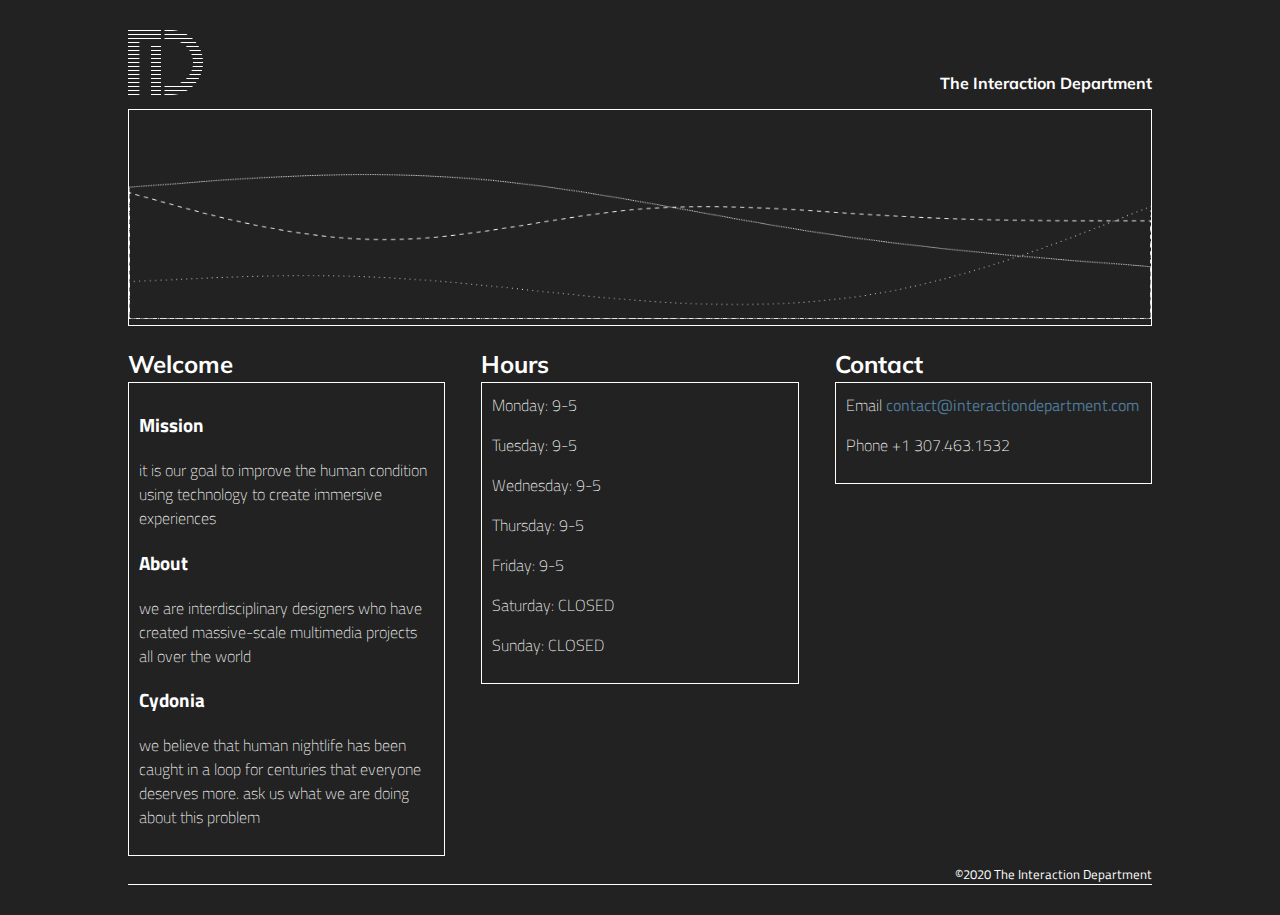
<file: index.html>
<!doctype html>
<html lang="en">
<head>
    <!-- Global site tag (gtag.js) - Google Analytics -->
    <script async src="https://www.googletagmanager.com/gtag/js?id=UA-163698081-1"></script>
    <script>
      window.dataLayer = window.dataLayer || [];
      function gtag(){dataLayer.push(arguments);}
      gtag('js', new Date());

      gtag('config', 'UA-163698081-1');
    </script>
    <title>The Interaction Department</title>    
    <meta name="viewport" content="width=device-width, initial-scale=1">
    <meta name="robots" content="index,follow">    
    <meta name="description" content="The Interaction Department">
    <link rel="apple-touch-icon" sizes="180x180" href="/apple-touch-icon.png">
    <link rel="icon" type="image/png" sizes="32x32" href="/favicon-32x32.png">
    <link rel="icon" type="image/png" sizes="16x16" href="/favicon-16x16.png">
    <link rel="manifest" href="/site.webmanifest">
    <link href="https://fonts.googleapis.com/css2?family=Muli:ital,wght@0,200;0,300;0,400;0,500;0,700;1,200;1,300;1,400;1,500&display=swap" rel="stylesheet">
    <link href="https://fonts.googleapis.com/css2?family=Titillium+Web:wght@200;300;400;600;700;900&display=swap" rel="stylesheet">
    <link href="assets/css/main.css" rel="stylesheet">
</head>

<body>
    <header>
        <img src="assets/images/logo/logomark.png" alt="The Interaction Department Logo">
        <h2 class="welcome-text">The Interaction Department</h2>
    </header>

    <aside class="visualization">
        <img src="assets/images/viz.png" class="visualization" alt="The Interaction Department data visualization">
    </aside>

    <section class="welcome">
        <h2>Welcome</h2>
        <aside>
            <div>
                <h3>Mission</h3>
                <p>it is our goal to improve the human condition using technology to create immersive experiences</p>
            </div>

            <div>
                <h3>About</h3>
                <p>we are interdisciplinary designers who have created massive-scale multimedia projects all over the world</p>
            </div>

            <div>
                <h3>Cydonia</h3>
                <p>we believe that human nightlife has been caught in a loop for centuries that everyone deserves more. ask us what we are doing about this problem</p>
            </div>
        </aside>
    </section>

    <section class="hours">
        <h2>Hours</h2>
        <aside>
            <p>
                Monday: <span class="hour">9-5</span>
            </p>
            <p>
                Tuesday: <span class="hour">9-5</span>
            </p>
            <p>
                Wednesday: <span class="hour">9-5</span>
            </p>
            <p>
                Thursday: <span class="hour">9-5</span>
            </p>
            <p>
                Friday: <span class="hour">9-5</span>
            </p>
            <p>
                Saturday: <span class="hour">closed</span>
            </p>
            <p>
                Sunday: <span class="hour">closed</span>
            </p>
        </aside>
    </section>

    <section class="contact">
        <h2>Contact</h2>
        <aside>
            <p>
                Email <a href="mailto:contact@interactiondepartment.com">contact@interactiondepartment.com</a>
            </p>
            <p>
                Phone <span>+1 307.463.1532</span>
            </p>
        </aside>
    </section>

    <footer>
        <small>&copy;2020 The Interaction Department</small>
    </footer>

</body>
</html>
</file>
<file: assets/css/main.css>
:root {
    --main-bg-color: #222;
    --main-text-color: #fff;
    --link-color: #4E7998;
}

html {
    box-sizing: border-box;
}
*, *:before, *:after {
    box-sizing: inherit;
}

body {
    font-family: 'Titillium Web', sans-serif;
    line-height: 1.5;
    color: var(--main-text-color);
    background-color: var(--main-bg-color);
    width: 80%;
    max-width: 1140px;
    margin: 30px auto;
}

h2 {
    font-family: 'Muli', sans-serif;
    margin: 0;
}

h2.welcome-text {
    display: flex;
    align-items: flex-end;
    justify-content: center;
    font-size: 1em;
}

p {
    font-weight: 200;
    margin-top: 0;
}

a {
    font-weight: 400;
    color: var(--link-color);
    text-decoration: none;
}

header {
    display: flex;
    justify-content: space-between;
    margin-bottom: 14px;
}

aside {
    border: 1px solid white;
    padding: 10px;
}

.visualization {
    width: 100%;
    padding: 0;
}

section {
    margin-top: 20px;
}

footer {
    border-bottom: 1px solid white;
    margin-top: 8px;
    display: flex;
    justify-content: flex-end;
}

.hour {
    text-transform: uppercase;
}

/* 404 */
.fourofour {
    height: 100%;
    display: flex;
    align-items: center;
    justify-content: center;
}
p.fourofour {
    font-size: 1.5em;
}


@media only screen and (min-width: 750px) {
    body {
        display: grid;
        grid-template-columns: repeat(3, 1fr);
        grid-template-rows: auto auto 2fr auto;
        grid-template-areas:
        "head head head"
        "vis vis vis"
        "welcome hours contact"
        "welcome hours contact"
        "foot foot foot";
        grid-column-gap: 2.25em;
    }

    header {
        grid-area: head;
    }

    .visualization {
        grid-area: vis;
    }

    .welcome {
        grid-area: welcome;
    }

    .hours {
        grid-area: hours;
    }

    .contact {
        grid-area: contact;
    }

    footer {
        grid-area: foot;
    }
}
</file>
